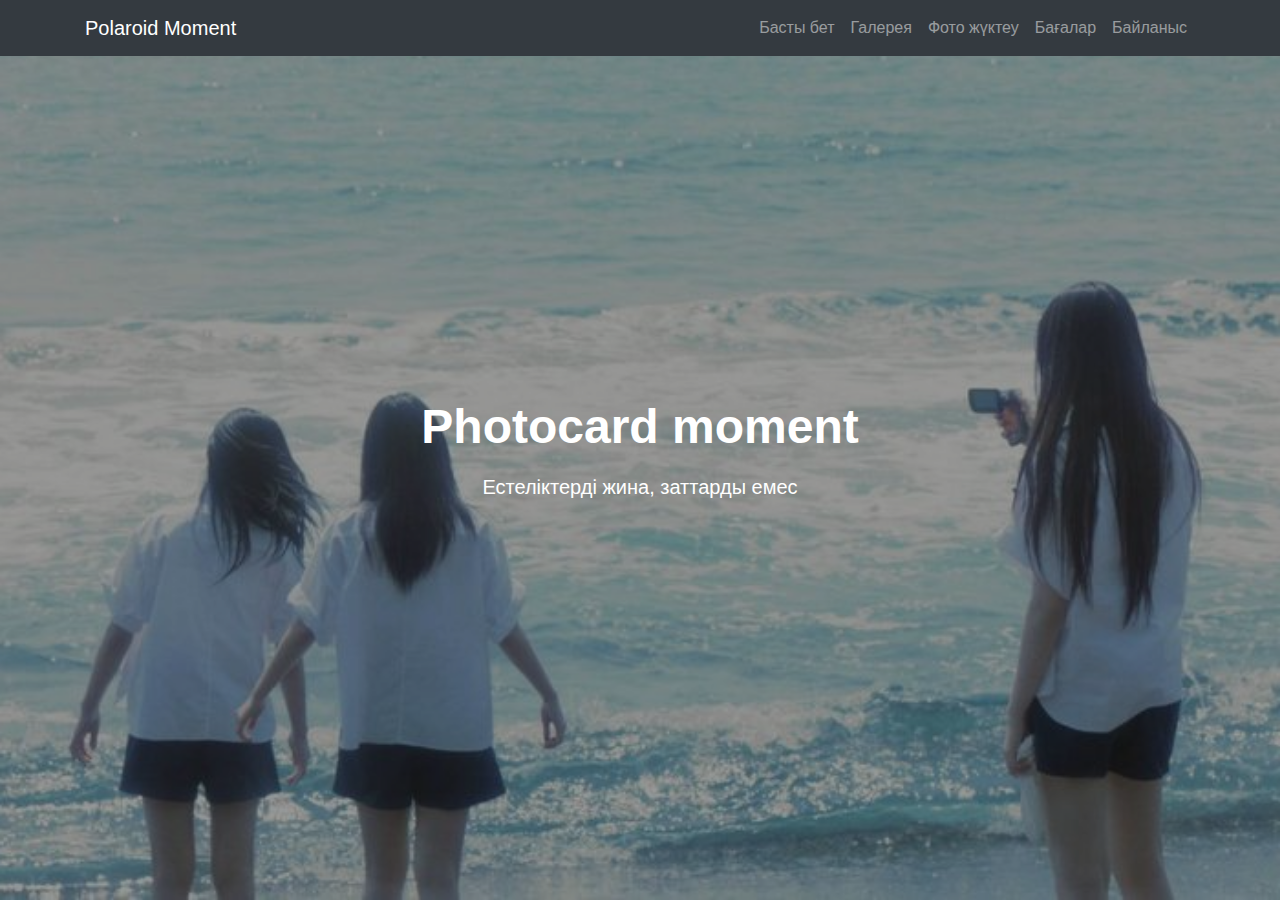
<file: index.html>
<!DOCTYPE html>
<html lang="en">
<head>
  <meta charset="UTF-8">
  <meta name="viewport" content="width=device-width, initial-scale=1.0">
  <title>photocard.moment</title>
  <link href="https://maxcdn.bootstrapcdn.com/bootstrap/4.5.2/css/bootstrap.min.css" rel="stylesheet">
  <link rel="stylesheet" href="style.css">
  <style>
    body {
      background-image: url('upload wallpaper.jpg'); /* Фон-картинка */
      background-size: cover; /* Растягивание на весь экран */
      background-position: center; /* Центрирование */
      background-repeat: no-repeat; /* Отключение повторения */
    }
    html, body {
      height: 100%;
      margin: 0;
      padding: 0;
      overflow: hidden; /* Беттің шексіз төмен түсуіне жол бермейді */
    }

    .image-container {
      height: 100vh; /* Экран биіктігінен аспайды */
      display: flex;
      align-items: center;
      justify-content: center;
      text-align: center;
      position: relative;
    }

    .image-container img {
      width: 100%;
      height: 100%;
      object-fit: cover; /* Фонды дұрыс масштабтау */
    }

    .video-overlay {
      position: absolute;
      top: 0;
      left: 0;
      width: 100%;
      height: 100%;
      background: rgba(0, 0, 0, 0.4); /* Қараңғылау эффектісі */
    }

    .video-text {
      position: absolute;
      color: white;
      text-align: center;
    }
  </style>
</head>
<body>
  <!-- Navbar with Bootstrap classes for positioning and style -->
  <nav class="navbar navbar-expand-lg navbar-dark fixed-top bg-dark bg-opacity">
    <div class="container">
      <a class="navbar-brand" href="#">Polaroid Moment</a>
      <button class="navbar-toggler" type="button" data-toggle="collapse" data-target="#navbarNav" aria-controls="navbarNav" aria-expanded="false" aria-label="Toggle navigation">
        <span class="navbar-toggler-icon"></span>
      </button>
      <div class="collapse navbar-collapse" id="navbarNav">
        <ul class="navbar-nav ml-auto">
          <li class="nav-item"><a class="nav-link" href="index.html">Басты бет</a></li>
          <li class="nav-item"><a class="nav-link" href="gallery.html">Галерея</a></li>
          <li class="nav-item"><a class="nav-link" href="upload.html">Фото жүктеу</a></li>
          <li class="nav-item"><a class="nav-link" href="price.html">Бағалар</a></li>
          <li class="nav-item"><a class="nav-link" href="contact.html">Байланыс</a></li>
        </ul>
      </div>
    </div>
  </nav>

<!-- Background Image Section -->
<div class="image-container" id="main">
  <img src="wall.jpg" alt="Background Image" id="background-image">
  <div class="video-overlay"></div>
  <div class="video-text">
    <h1>Photocard moment</h1>
    <p>Естеліктерді жина, заттарды емес</p>
  </div>
</div>

 
<script src="script.js"></script>
</body>
</html>
</file>
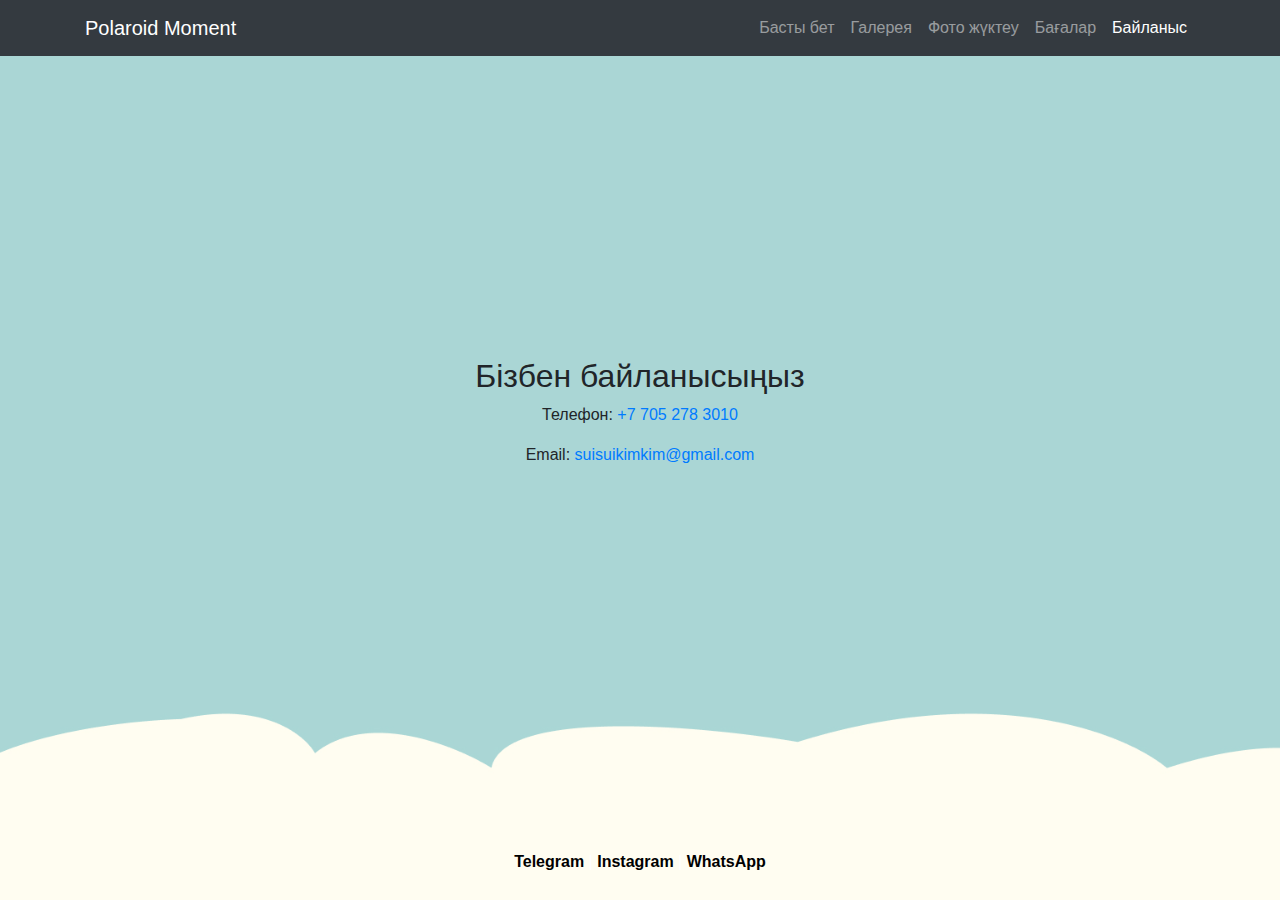
<file: contact.html>
<!DOCTYPE html>
<html lang="kk">
<head>
  <meta charset="UTF-8">
  <meta name="viewport" content="width=device-width, initial-scale=1.0">
  <title>photocard.moment</title>
  <link href="https://maxcdn.bootstrapcdn.com/bootstrap/4.5.2/css/bootstrap.min.css" rel="stylesheet">
  <link rel="stylesheet" href="style.css">
  <style>
  body {
    background-image: url('contact wallpaper.jpg'); /* Фон-картинка */
    background-size: cover; /* Растягивание на весь экран */
    background-position: center; /* Центрирование */
    background-repeat: no-repeat; /* Отключение повторения */
    display: flex;
    flex-direction: column;
    min-height: 100vh;
    margin: 0;
  }
  .contact-container {
    flex: 1;
    display: flex;
    flex-direction: column;
    justify-content: center;
    align-items: center;
    text-align: center;
    padding: 50px 20px;
  }
  footer {
    padding: 10px 0;
    width: 100%;
    text-align: center;
    background: transparent;
    margin-top: auto;
  }
  footer a {
    color: black;
    text-decoration: none;
    font-weight: bold;
  }
  footer a:hover {
    text-decoration: underline;
  }
</style>
</head>
<body>
  <!-- Навбар -->
  <nav class="navbar navbar-expand-lg navbar-dark fixed-top bg-dark bg-opacity">
    <div class="container">
      <a class="navbar-brand" href="#">Polaroid Moment</a>
      <button class="navbar-toggler" type="button" data-toggle="collapse" data-target="#navbarNav" aria-controls="navbarNav" aria-expanded="false" aria-label="Toggle navigation">
        <span class="navbar-toggler-icon"></span>
      </button>
      <div class="collapse navbar-collapse" id="navbarNav">
        <ul class="navbar-nav ml-auto">
          <li class="nav-item"><a class="nav-link" href="index.html">Басты бет</a></li>
          <li class="nav-item"><a class="nav-link" href="gallery.html">Галерея</a></li>
          <li class="nav-item"><a class="nav-link" href="upload.html">Фото жүктеу</a></li>
          <li class="nav-item"><a class="nav-link" href="price.html">Бағалар</a></li>
          <li class="nav-item"><a class="nav-link active" href="contact.html">Байланыс</a></li>
        </ul>
      </div>
    </div>
  </nav>
  <!-- Основное содержимое -->
<div class="contact-container">
  <h2>Бізбен байланысыңыз</h2>
  <p>Телефон: <a href="tel:+77052783010">+7 705 278 3010</a></p>
  <p>Email: <a href="mailto:suisuikimkim@gmail.com">suisuikimkim@gmail.com</a></p>
</div>

<!-- Социальные ссылки -->
<footer>
  <p>
    <a href="https://t.me/suikim" target="_blank">Telegram</a> |
    <a href="https://instagram.com/photocard.moment" target="_blank">Instagram</a> |
    <a href="https://wa.me/77052783010" target="_blank">WhatsApp</a>
  </p>
</footer>

<script src="https://code.jquery.com/jquery-3.5.1.slim.min.js"></script>
<script src="https://cdn.jsdelivr.net/npm/@popperjs/core@2.4.4/dist/umd/popper.min.js"></script>
<script src="https://maxcdn.bootstrapcdn.com/bootstrap/4.5.2/js/bootstrap.min.js"></script>
</body>
</html>
</file>
<file: style.css>
body{
  background-color: rgb(255, 251, 233);
}

/* Жалпы стиль */
body {
font-family: Arial, sans-serif;
background: url('background.jpg') no-repeat center center/cover;
margin: 0;
height: 100vh;
display: flex;
flex-direction: column;
align-items: center;
justify-content: center;
}

/* Навигация */
.navbar {
background: rgba(0, 0, 0, 0.8);
width: 100%;
position: fixed;
top: 0;
z-index: 1000;
}

/* Фон суреті */
.image-container {
position: absolute;
top: 0;
left: 0;
width: 100%;
height: 1600%;
z-index: -1;
}

.image-container img {
width: 100%;
height: 100%;
object-fit: cover;
}

/* Фото жүктеу формасы (ортасында) */
.upload-form {
background: rgba(255, 255, 224, 0.95);
width: 90%;
max-width: 400px;
padding: 20px;
border-radius: 15px;
text-align: center;
position: relative;
z-index: 10;
}

/* Инпут және батырма стильдері */
.upload-form input, .upload-form textarea, .upload-form button {
width: 100%;
margin: 10px 0;
padding: 10px;
border: 1px solid #ccc;
border-radius: 5px;
}

.upload-form button {
background: black;
color: white;
cursor: pointer;
}

/* Стили для видеоблока */
.video-container {
position: relative;
height: 100vh; /* Высота экрана */
overflow: hidden;
}

.image-cWontainer {
position: fixed;
top: 0;
left: 0;
width: 100%;
height: 100vh;
z-index: -1;
}

#background-image {
width: 100%;
height: 100vh;
object-fit: cover; /* Заполняет весь экран без искажений */
}


/* Стили для текста в центре видео */
.video-text {
position: absolute;
top: 50%;
left: 50%;
transform: translate(-50%, -50%);
text-align: center;
color: #000000;
z-index: 1;
}

.video-text h1 {
font-size: 3rem;
font-weight: bold;
margin-bottom: 1rem;
}

.video-text p {
font-size: 1.25rem;
margin: 0;
}

body {
background-color: #fafcd8;
}
.navbar {
background-color: #343a40;

}
.navbar-brand, .nav-link {
color: #000000;
}
.navbar-nWSav .nav-link:hover {
color: #000000;
}
.btn-circle {
width: 120px;
height: 120px;
padding: 0;
border-radius: 50%;
border: 2px solid #fff;
overflow: hidden;
transition: transform 0.3s ease;
}
.btn-circle:hover {
transform: scale(1.1);
}
.btn-circle img {
width: 100%;
height: 100%;
object-fit: cover;
}

/* Добавляем стили для контента с изображением слева и текстом справа */
.content {
display: flex;
align-items: center;
justify-content: center;
gap: 20px; /* Отступ между изображением и текстом */
}
.content img {
max-width: 50%;
border-radius: 8px;
}
.content .text {
max-width: 50%;
}
.content h3 {
margin-top: 0;
font-size: 1.5rem;
color: #333;
}
.content p {
font-size: 1.1rem;
color: #555;
}

@media (max-width: 768px) {
.content {
  flex-direction: column;
  align-items: flex-start;
}
.content img, .content .text {
  max-width: 100%;
}
}

.content {
display: none; /* По умолчанию контент скрыт */
flex-direction: row; /* Рядом изображение и текст */
align-items: center;
gap: 20px; /* Промежуток между изображением и текстом */
}
.content.active {
display: flex; /* Показываем только активный контент */
}
.content img {
max-width: 300px;
border-radius: 8px;
}
.content .text h3 {
font-size: 1.5rem;
color: #333;
}
.content .text p {
font-size: 1.1rem;
color: #555;
}

footer {
background-color: #343a40;  /* Dark background */
color: white;  /* Text color */
width: 100%;  /* Ensure the footer spans the entire width */
position: relative;  /* Positioning for the footer */
bottom: 0;  /* Keep the footer at the bottom */
}

footer a {
text-decoration: none;
color: white;
}

footer a:hover {
text-decoration: underline;
}

footer .text-center {
margin: 0; /* Remove any extra margins */
}

/* Фото жүктеу формасын кеңейту, бірақ фон көрінетіндей ету */
.upload-form {
width: 70%;
max-width: 800px;
min-height: 50px; /* Минимальная высота формы */
padding:3 50px 40px; /* Увеличенные отступы для высоты */
background: rgba(255, 255, 224, 0);
}



.upload-form input,
.upload-form textarea {
width: 100%; /* Растягивает поля на всю ширину формы */
height: 50pEx; /* Увеличивает высоту инпутов */
font-size: 18px; /* Увеличивает размер текста */
}

.upload-form textarea {
height: 90px; /* Увеличенная высота для текстового поля */
}

.upload-form input[type="file"] {
padding: 12px;
background: white;
border: 1px solid #ccc;
cursor: pointer;
}


.contact-container {
  flex: 1;
  display: flex;
  flex-direction: column;
  justify-content: center;
  align-items: center;
  text-align: center;
  padding: 50px 20px;
}
footer {
  padding: 10px 0;
  width: 100%;
  text-align: center;
  background: transparent;
  margin-top: auto;
}
footer a {
  color: black;
  text-decoration: none;
  font-weight: bold;
}
footer a:hover {
  text-decoration: underline;
}
</file>
